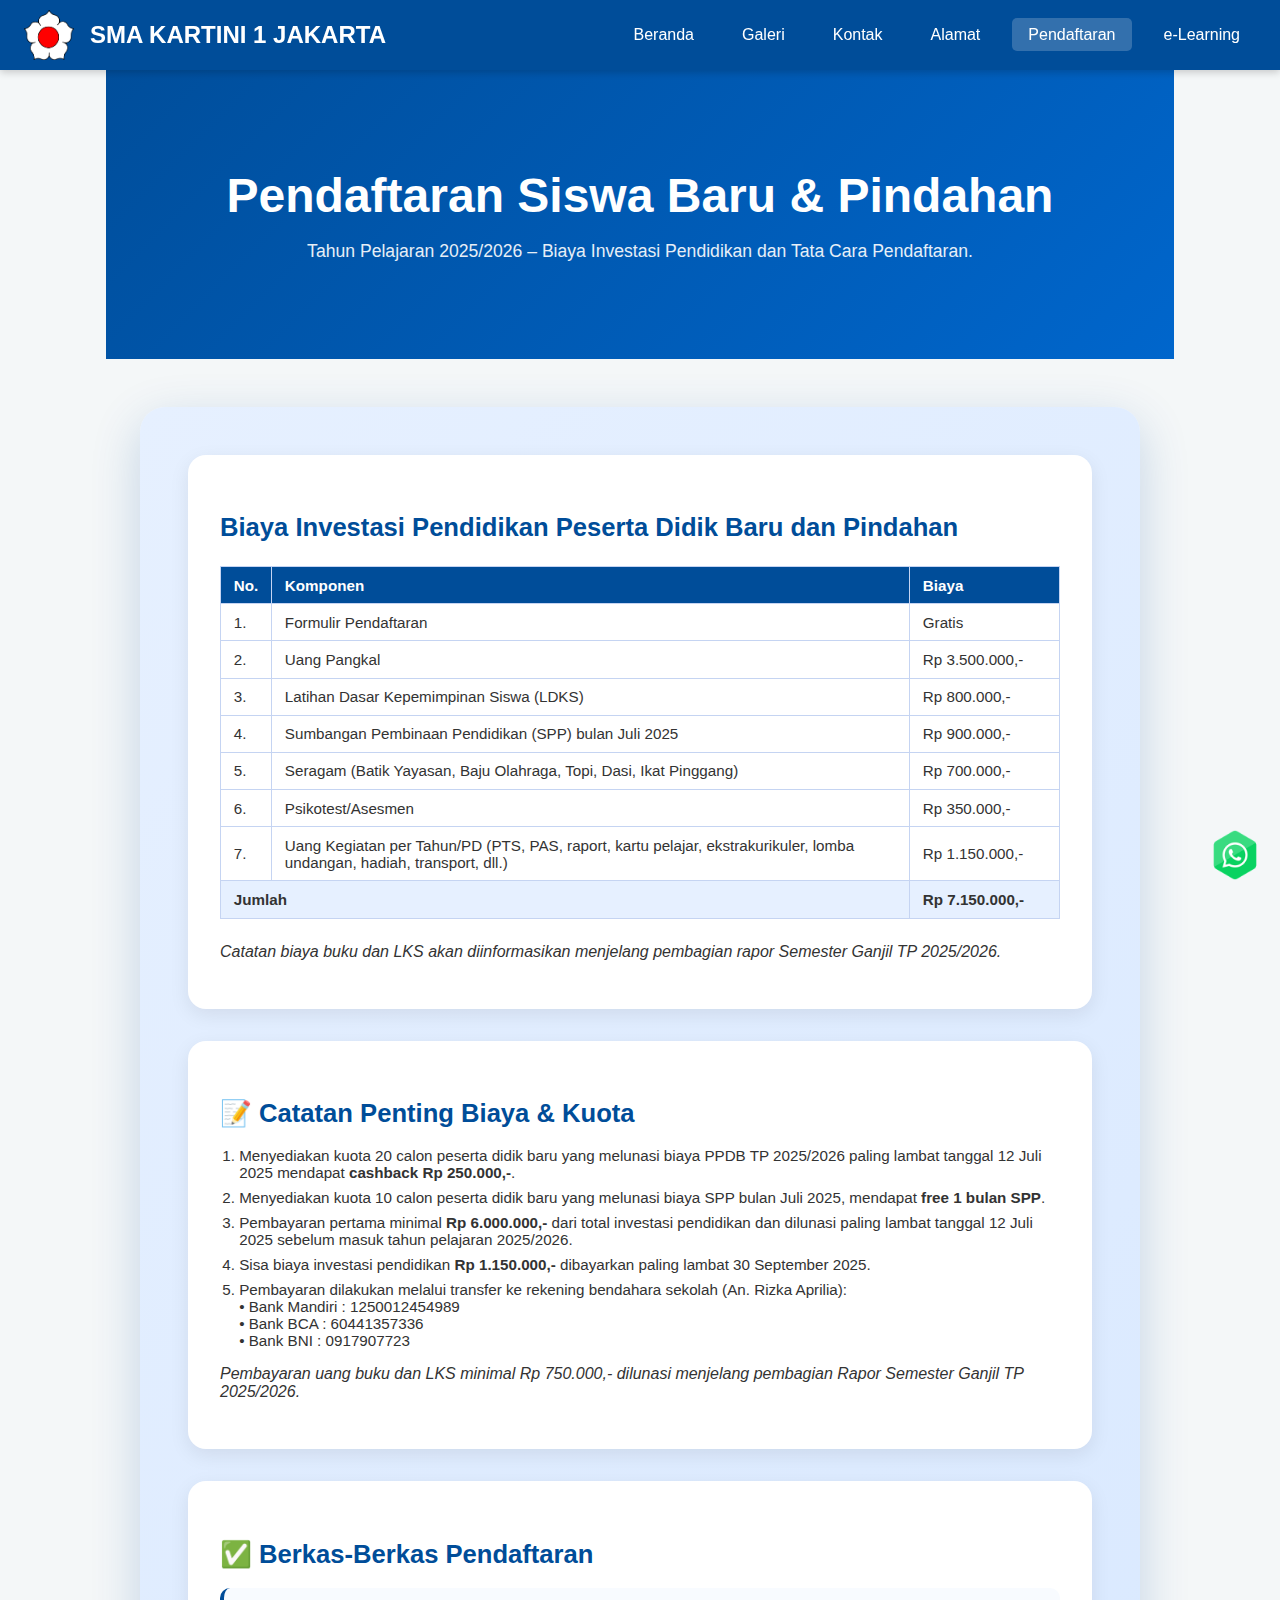
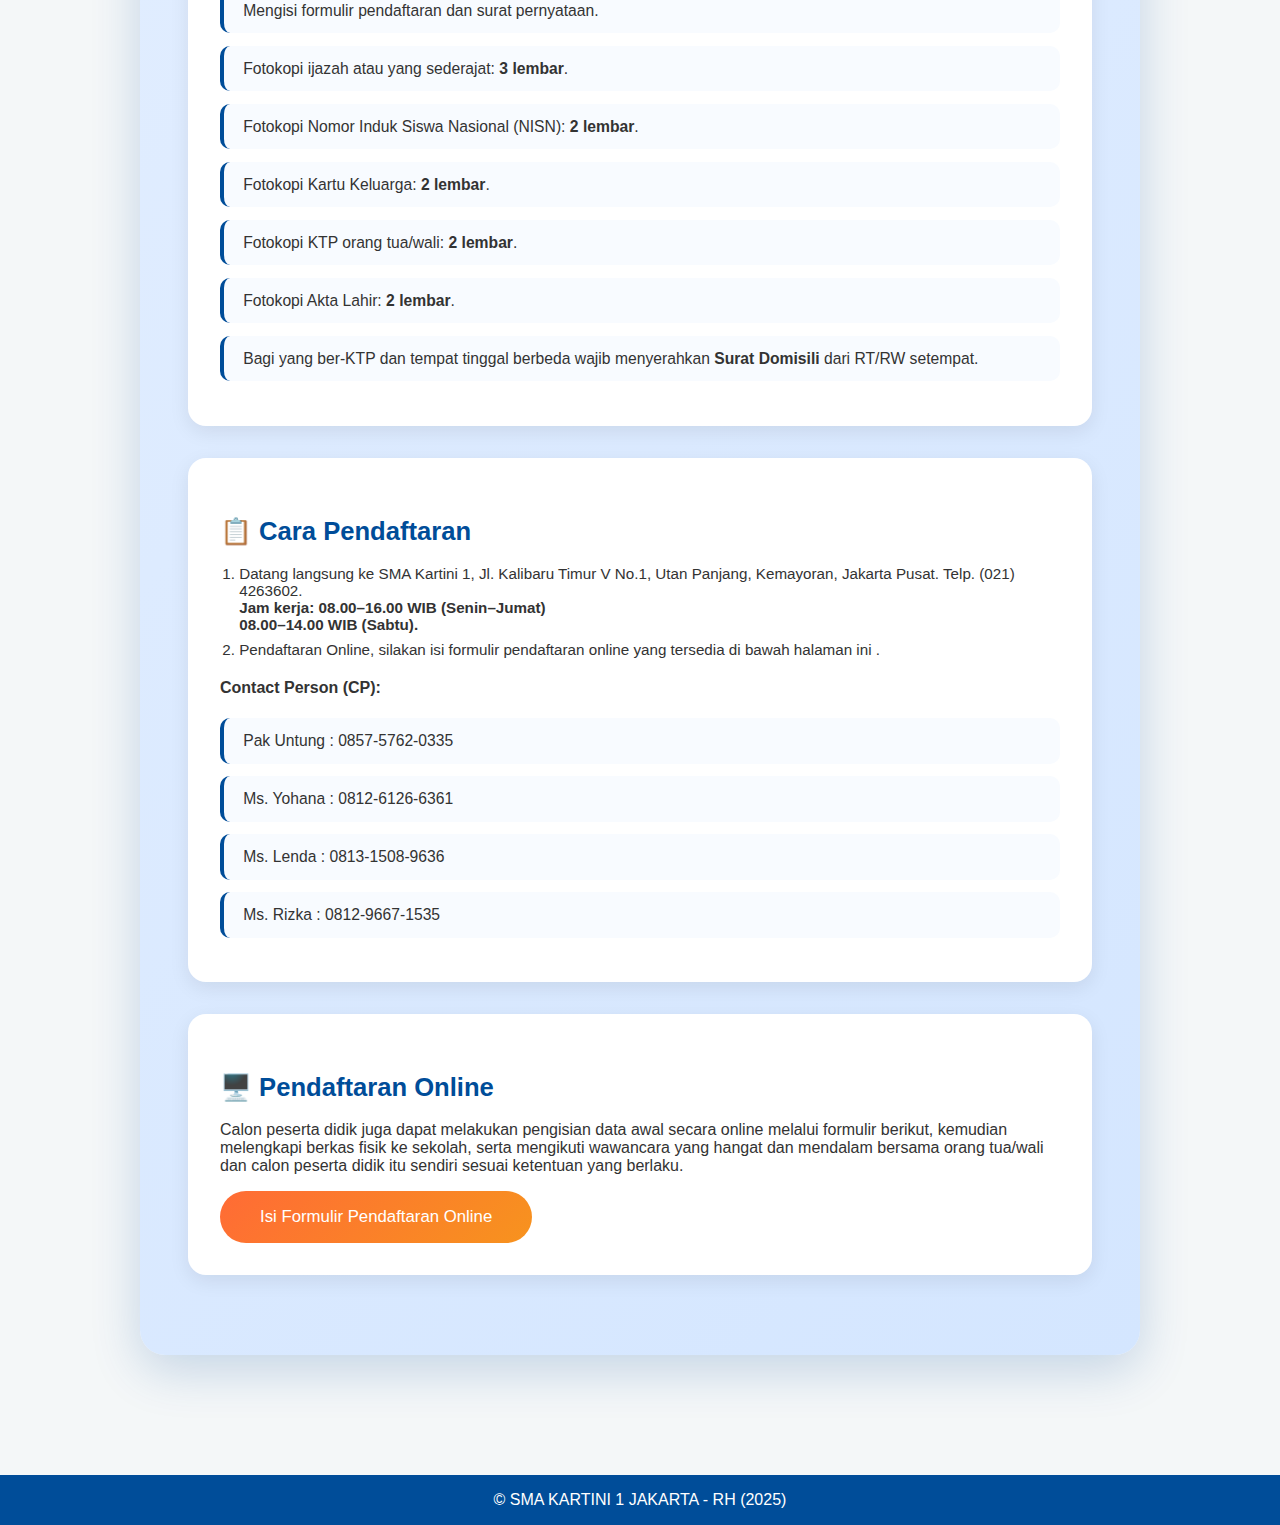
<file: pendaftaran.html>
<!DOCTYPE html>
<html lang="id">
<head>
    <meta charset="UTF-8">
    <meta name="viewport" content="width=device-width, initial-scale=1">
    <title>Pendaftaran Siswa Baru - SMA KARTINI 1 JAKARTA</title>
    <link rel="icon" href="images/Logo-Sekolah.png" type="image/png">
    <link rel="stylesheet" href="style.css">
    <style>
        .hero-section {
            background: linear-gradient(135deg, #004d99, #0066cc);
            color: white;
            text-align: center;
            padding: 120px 20px 80px;
            margin-bottom: 3rem;
        }
        .hero-section h1 { font-size: 3rem; margin-bottom: 1rem; }
        .hero-section p { font-size: 1.1rem; opacity: 0.9; }

        .nav-list a[href="pendaftaran.html"] {
            background: #ffffff33 !important;
            color: #fff !important;
        }

        .pendaftaran-container {
            max-width: 1000px;
            margin: 0 auto 4rem;
            background: linear-gradient(135deg, #e6f0ff, #d4e6ff);
            border-radius: 25px;
            padding: 3rem;
            box-shadow: 0 15px 50px rgba(0,77,153,0.2);
        }

        .persyaratan-box, .alur-box, .form-section, .faq-section {
            background: #fff;
            border-radius: 18px;
            padding: 2rem;
            margin-bottom: 2rem;
            box-shadow: 0 6px 20px rgba(0,0,0,0.08);
        }

        .persyaratan-box h3,
        .alur-box h3,
        .form-section h3,
        .faq-section h3 {
            color: #004d99;
            margin-bottom: 1.2rem;
        }

        .persyaratan-list {
            list-style: none;
            padding: 0;
            margin: 0;
        }

        .persyaratan-list li {
            background: #f8fbff;
            margin-bottom: 0.8rem;
            padding: 0.85rem 1.2rem;
            border-radius: 10px;
            border-left: 4px solid #004d99;
            font-size: 0.98rem;
        }

        .biaya-table {
            width: 100%;
            border-collapse: collapse;
            margin: 1.5rem 0;
            font-size: 0.95rem;
        }
        .biaya-table th,
        .biaya-table td {
            border: 1px solid #c5d4f2;
            padding: 0.6rem 0.8rem;
            text-align: left;
        }
        .biaya-table th {
            background: #004d99;
            color: #fff;
        }
        .biaya-table tfoot td {
            font-weight: 700;
            background: #e6f0ff;
        }

        .catatan-list {
            font-size: 0.95rem;
            padding-left: 1.2rem;
        }
        .catatan-list li {
            margin-bottom: 0.5rem;
        }

        .biaya-grid {
            display: grid;
            grid-template-columns: repeat(auto-fit, minmax(260px, 1fr));
            gap: 1rem;
            margin: 1.5rem 0;
        }
        .biaya-item {
            background: #f8fbff;
            border-radius: 12px;
            padding: 1rem 1.2rem;
            text-align: center;
        }
        .biaya-label { display: block; font-weight: 600; color: #004d99; }
        .biaya-harga { display: block; font-size: 1.2rem; font-weight: 700; color: #d32f2f; }

        .highlight { color: #d32f2f; font-weight: 700; }

        .btn-large {
            padding: 1rem 2.5rem;
            font-size: 1.05rem;
            border-radius: 999px;
        }
        .btn-primary {
            background: linear-gradient(135deg, #ff6b35, #f7931e);
            border: none;
        }
        .btn-primary:hover {
            background: linear-gradient(135deg, #e55a2b, #e6820d);
        }

        .faq-grid {
            display: grid;
            grid-template-columns: repeat(auto-fit,minmax(260px,1fr));
            gap: 1rem;
        }
        .faq-item h4 { margin-bottom: 0.4rem; color:#004d99; }
        .faq-item p { font-size: 0.95rem; }

        @media (max-width: 768px) {
            .pendaftaran-container { padding: 1.8rem; }
        }
    </style>
</head>
<body>
<header>
    <div class="header-content">
        <img src="images/Logo-Sekolah.png" alt="Logo Sekolah" class="logo" onclick="window.location.href='index.html'" />
        <h1>SMA KARTINI 1 JAKARTA</h1>
    </div>
    <nav>
        <button class="menu-toggle">☰</button>
        <ul class="nav-list">
            <li><a href="index.html#info">Beranda</a></li>
            <li><a href="index.html#galeri">Galeri</a></li>
            <li><a href="index.html#kontak">Kontak</a></li>
            <li><a href="index.html#alamat">Alamat</a></li>
            <li><a href="pendaftaran.html" class="active">Pendaftaran</a></li>
            <li><a href="https://smakartini1jkt.scola.id/auth/login" target="_blank">e-Learning</a></li>
        </ul>
    </nav>
</header>

<main>
    <section class="hero-section">
        <h1>Pendaftaran Siswa Baru & Pindahan</h1>
        <p>Tahun Pelajaran 2025/2026 – Biaya Investasi Pendidikan dan Tata Cara Pendaftaran.</p>
    </section>

    <div class="pendaftaran-container">
        <!-- RINCIAN BIAYA DARI SURAT -->
        <div class="form-section">
            <h3>Biaya Investasi Pendidikan Peserta Didik Baru dan Pindahan</h3>
            <table class="biaya-table">
                <thead>
                    <tr>
                        <th style="width:40px;">No.</th>
                        <th>Komponen</th>
                        <th style="width:150px;">Biaya</th>
                    </tr>
                </thead>
                <tbody>
                    <tr>
                        <td>1.</td>
                        <td>Formulir Pendaftaran</td>
                        <td>Gratis</td>
                    </tr>
                    <tr>
                        <td>2.</td>
                        <td>Uang Pangkal</td>
                        <td>Rp 3.500.000,-</td>
                    </tr>
                    <tr>
                        <td>3.</td>
                        <td>Latihan Dasar Kepemimpinan Siswa (LDKS)</td>
                        <td>Rp   800.000,-</td>
                    </tr>
                    <tr>
                        <td>4.</td>
                        <td>Sumbangan Pembinaan Pendidikan (SPP) bulan Juli 2025</td>
                        <td>Rp   900.000,-</td>
                    </tr>
                    <tr>
                        <td>5.</td>
                        <td>Seragam (Batik Yayasan, Baju Olahraga, Topi, Dasi, Ikat Pinggang)</td>
                        <td>Rp   700.000,-</td>
                    </tr>
                    <tr>
                        <td>6.</td>
                        <td>Psikotest/Asesmen</td>
                        <td>Rp   350.000,-</td>
                    </tr>
                    <tr>
                        <td>7.</td>
                        <td>
                            Uang Kegiatan per Tahun/PD (PTS, PAS, raport, kartu pelajar,
                            ekstrakurikuler, lomba undangan, hadiah, transport, dll.)
                        </td>
                        <td>Rp 1.150.000,-</td>
                    </tr>
                </tbody>
                <tfoot>
                    <tr>
                        <td colspan="2">Jumlah</td>
                        <td>Rp 7.150.000,-</td>
                    </tr>
                </tfoot>
            </table>
            <p><em>Catatan biaya buku dan LKS akan diinformasikan menjelang pembagian rapor Semester Ganjil TP 2025/2026.</em></p>
        </div>

        <!-- CATATAN DARI SURAT -->
        <div class="persyaratan-box">
            <h3>📝 Catatan Penting Biaya & Kuota</h3>
            <ol class="catatan-list">
                <li>Menyediakan kuota 20 calon peserta didik baru yang melunasi biaya PPDB TP 2025/2026 paling lambat tanggal 12 Juli 2025 mendapat <strong>cashback Rp 250.000,-</strong>.</li>
                <li>Menyediakan kuota 10 calon peserta didik baru yang melunasi biaya SPP bulan Juli 2025, mendapat <strong>free 1 bulan SPP</strong>.</li>
                <li>Pembayaran pertama minimal <strong>Rp 6.000.000,-</strong> dari total investasi pendidikan dan dilunasi paling lambat tanggal 12 Juli 2025 sebelum masuk tahun pelajaran 2025/2026.</li>
                <li>Sisa biaya investasi pendidikan <strong>Rp 1.150.000,-</strong> dibayarkan paling lambat 30 September 2025.</li>
                <li>Pembayaran dilakukan melalui transfer ke rekening bendahara sekolah (An. Rizka Aprilia):<br>
                    • Bank Mandiri : 1250012454989<br>
                    • Bank BCA     : 60441357336<br>
                    • Bank BNI     : 0917907723
                </li>
            </ol>
            <p><em>Pembayaran uang buku dan LKS minimal Rp 750.000,- dilunasi menjelang pembagian Rapor Semester Ganjil TP 2025/2026.</em></p>
        </div>

        <!-- PERSYARATAN BERKAS -->
        <div class="persyaratan-box">
            <h3>✅ Berkas-Berkas Pendaftaran</h3>
            <ul class="persyaratan-list">
                <li>Mengisi formulir pendaftaran dan surat pernyataan.</li>
                <li>Fotokopi ijazah atau yang sederajat: <strong>3 lembar</strong>.</li>
                <li>Fotokopi Nomor Induk Siswa Nasional (NISN): <strong>2 lembar</strong>.</li>
                <li>Fotokopi Kartu Keluarga: <strong>2 lembar</strong>.</li>
                <li>Fotokopi KTP orang tua/wali: <strong>2 lembar</strong>.</li>
                <li>Fotokopi Akta Lahir: <strong>2 lembar</strong>.</li>
                <li>Bagi yang ber-KTP dan tempat tinggal berbeda wajib menyerahkan <strong>Surat Domisili</strong> dari RT/RW setempat.</li>
            </ul>
        </div>

        <!-- CARA PENDAFTARAN & KONTAK -->
        <div class="alur-box">
            <h3>📋 Cara Pendaftaran</h3>
            <ol class="catatan-list">
                <li>Datang langsung ke SMA Kartini 1, Jl. Kalibaru Timur V No.1, Utan Panjang, Kemayoran, Jakarta Pusat. Telp. (021) 4263602.
                    <br><b>Jam kerja: 08.00–16.00 WIB (Senin–Jumat)</b> 
                    <br><b>08.00–14.00 WIB (Sabtu).</b></li>
                <li>Pendaftaran Online, silakan isi formulir pendaftaran online yang tersedia di bawah halaman ini .</li>
            </ol>

            <h4>Contact Person (CP):</h4>
            <ul class="persyaratan-list">
                <li>Pak Untung : 0857-5762-0335</li>
                <li>Ms. Yohana : 0812-6126-6361</li>
                <li>Ms. Lenda  : 0813-1508-9636</li>
                <li>Ms. Rizka  : 0812-9667-1535</li>
            </ul>
        </div>

        <!-- FORM ONLINE -->
        <div class="form-section">
            <h3>🖥️ Pendaftaran Online</h3>
            <p>Calon peserta didik juga dapat melakukan pengisian data awal secara online melalui formulir berikut, kemudian melengkapi berkas fisik ke sekolah, serta mengikuti wawancara yang hangat dan mendalam bersama orang tua/wali dan calon peserta didik itu sendiri sesuai ketentuan yang berlaku.</p>
            <a href="https://forms.gle/bUh7BBCm8kG7suHY6" target="_blank" class="btn btn-large btn-primary">
                 Isi Formulir Pendaftaran Online
            </a>
        </div>
    </div>
</main>

<footer>&copy; SMA KARTINI 1 JAKARTA - RH (2025)</footer>
<a href="https://wa.me/628977791522" class="whatsapp-float" target="_blank">
    <img src="images/WhatsApp-Icon.png" alt="WhatsApp">
</a>

<script>
document.addEventListener('DOMContentLoaded', function() {
    const menuToggle = document.querySelector('.menu-toggle');
    const navList = document.querySelector('.nav-list');
    menuToggle?.addEventListener('click', () => navList?.classList.toggle('show'));

    document.addEventListener('click', (e) => {
        if (!navList?.contains(e.target) && !menuToggle?.contains(e.target)) {
            navList?.classList.remove('show');
        }
    });
});
</script>
</body>
</html>
</file>
<file: style.css>
/* Reset & umum */
* {
    box-sizing: border-box;
}

html {
  scroll-behavior: smooth;
}

body {
    margin: 0;
    font-family: 'Segoe UI', Tahoma, Geneva, Verdana, sans-serif;
    background: #f4f7f8;
    /*padding-top: 70px;*/
    color: #333;
}

.section {
    margin-bottom: 3rem;
    padding: 4.5rem 0;
}

/* HEADER */
header {
    background-color: #004d99;
    color: white;
    position: fixed;
    top: 0; left: 0; right: 0;
    height: 70px;
    display: flex;
    align-items: center;
    justify-content: space-between;
    padding: 0 1.5rem;
    z-index: 1000;
    box-shadow: 0 2px 8px rgba(0,0,0,0.2);
}

.header-content {
    display: flex;
    align-items: center;
    gap: 1rem;
}

.logo {
    height: 50px;
    width: auto;
    cursor: pointer; /* pointer saat hover */
    transition: transform 0.2s ease;
}

.logo:hover {
    transform: scale(1.05); /* efek zoom kecil */
}

header h1 {
    font-size: 1.5rem;
    margin: 0;
}

nav ul {
    list-style: none;
    display: flex;
    gap: 1rem;
    margin: 0;
    padding: 0;
}

nav li {
    display: inline;
}

nav a {
    color: white;
    text-decoration: none;
    padding: 0.5rem 1rem;
    border-radius: 5px;
    transition: background-color 0.3s ease;
}

nav a:hover {
    background-color: #003366;
}

/* ACTIVE MENU */
nav a.active {
    background: #ffd700 !important;
    color: #004d99 !important;
}

main {
    max-width: 1100px;
    margin: 0 auto 40px auto;
    padding: 1rem;
}

.section {
    margin-bottom: 3rem;
}

/* SLIDER BERANDA */
.slider {
    position: relative;
    max-width: 100%;
    margin: auto;
    border-radius: 10px;
    overflow: hidden;
}

.slides .slide {
    display: none;
    position: relative;
}

.slides .slide img {
    width: 100%;
    vertical-align: middle;
    border-radius: 10px;
    height: 600px;
    object-fit: cover;
}

.caption {
    position: absolute;
    bottom: 30px;
    width: 100%;
    text-align: center;
    color: white;
    font-size: 2rem;
    font-weight: 700;
    user-select: none;
    text-shadow: 2px 2px 8px rgba(0,0,0,0.9);
    opacity: 0;
    transform: translateY(20px);
    transition: opacity 1s ease, transform 1s ease;
}

.caption.active {
    opacity: 1;
    transform: translateY(0);
}

/* Stats */
.stats-section {
    background: linear-gradient(135deg, #e6f0ff 0%, #d4e6ff 100%);
    padding: 4rem 2rem;
    border-radius: 25px;
    margin: 3rem auto;
    max-width: 1000px;
    box-shadow: 0 15px 50px rgba(0,77,153,0.2);
}

.stats-grid {
    display: grid;
    grid-template-columns: repeat(auto-fit, minmax(280px, 1fr));
    gap: 2.5rem;
    text-align: center;
}

.stat-box {
    padding: 2.5rem 1.5rem;
    background: rgba(255,255,255,0.9);
    backdrop-filter: blur(15px);
    border-radius: 25px;
    transition: all 0.4s ease;
    border: 1px solid rgba(0,77,153,0.1);
}

.stat-box:hover {
    transform: translateY(-10px) scale(1.02);
    box-shadow: 0 20px 60px rgba(0,77,153,0.25);
}

.stat-icon {
    font-size: 4rem;
    margin-bottom: 1.5rem;
    background: linear-gradient(135deg, #004d99, #004d99);
    -webkit-background-clip: text;
    -webkit-text-fill-color: transparent;
    background-clip: text;
}

.stat-number {
    font-size: 4rem;
    font-weight: 800;
    color: #004d99;
    line-height: 1;
    margin-bottom: 1rem;
    font-family: 'Segoe UI', sans-serif;
}

.stat-label {
    font-size: 1.15rem;
    color: #004d99;
    font-weight: 600;
}

@media (max-width: 768px) {
    .stats-section {
        padding: 3rem 1rem;
        margin: 2rem 1rem;
    }
    
    .stat-number {
        font-size: 3rem;
    }
    
    .stat-icon {
        font-size: 3rem;
    }
}

/* SAMBUTAN */
section#sambutan {
    background-color: #e6f0ff;
    border-left: 6px solid #004d99;
    padding: 1.5rem 2rem;
    margin-bottom: 3rem;
    border-radius: 8px;
    font-size: 1.1rem;
    line-height: 1.6;
    color: #23395d;
    max-width: 900px;
    margin-left: auto;
    margin-right: auto;
}

section#sambutan h2 {
    text-align: center;
    color: #004d99;
    font-weight: 700;
    margin-bottom: 1rem;
}

section#sambutan em {
    font-style: italic;
    font-weight: 600;
}

/* GALERI */
section#galeri h2 {
    text-align: center;
}

.gallery-container {
    position: relative;
    max-width: 1000px;
    margin: 0 auto;
    overflow: hidden;
}

.gallery-track {
    display: flex;
    transition: transform 0.5s ease-in-out;
    gap: 1rem;
}

.gallery-slide {
    flex-shrink: 0;
    width: calc(33.333% - 0.67rem);
}

.gallery-slide img {
    width: 100%;
    height: 250px;
    object-fit: cover;
    border-radius: 12px;
    box-shadow: 0 4px 12px rgba(0,0,0,0.2);
    transition: transform 0.3s ease;
}

.gallery-slide img:hover {
    transform: scale(1.05);
}

.gallery-btn {
    position: absolute;
    top: 50%;
    transform: translateY(-50%);
    background: rgba(0,77,153,0.8);
    color: white;
    border: none;
    width: 50px;
    height: 50px;
    border-radius: 50%;
    font-size: 1.4rem;
    cursor: pointer;
    z-index: 10;
    transition: all 0.3s ease;
}

.gallery-btn:hover {
    background: #004d99;
    transform: translateY(-50%) scale(1.1);
}

.prev-gallery {
    left: 10px;
}

.next-gallery {
    right: 10px;
}

/* VIDEO */
.video-container {
    position: relative;
    width: 100%;
    padding-bottom: 56.25%;
    height: 0;
    overflow: hidden;
    border-radius: 10px;
    box-shadow: 0 3px 12px rgba(0,0,0,0.3);
}

.video-container iframe {
    position: absolute;
    top: 0;
    left: 0;
    width: 100%;
    height: 100%;
    border: 0;
}

/* PROFIL GURU */
section#profil h2 {
    text-align: center;
    color: #004d99;
    margin-bottom: 2rem;
}

.carousel-container {
    position: relative;
    max-width: 1100px;
    margin: 0 auto 3rem auto;
    padding: 0 2rem;
    overflow: hidden;
}

.carousel-track-container {
    overflow: hidden;
}

.carousel-track {
    display: flex;
    transition: transform 0.5s ease-in-out;
    list-style: none;
    padding: 0;
    margin: 0;
}

.carousel-slide {
    min-width: 180px;
    margin-right: 1rem;
    background-color: #e6f0ff;
    border-radius: 20px;
    box-shadow: 0 3px 10px rgba(0,0,0,0.1);
    padding: 1rem;
    text-align: center;
    flex-shrink: 0;
}

.profile-img {
    width: 140px;
    height: 140px;
    object-fit: cover;
    border-radius: 50%;
    border: 4px solid #004d99;
    margin: 0 auto 1rem auto;
}

.carousel-slide h3 {
    margin: 0.5rem 0 0.3rem 0;
    color: #003366;
    font-weight: 700;
    font-size: 1.1rem;
}

.carousel-slide p {
    margin: 0;
    font-style: italic;
    color: #1a1a1a;
    font-size: 0.95rem;
}

.carousel-btn {
    position: absolute;
    top: 50%;
    transform: translateY(-50%);
    background-color: rgba(0, 77, 153, 0.6);
    border: none;
    color: white;
    font-size: 1.5rem;
    padding: 0.2rem 0.5rem;
    cursor: pointer;
    border-radius: 10%;
    user-select: none;
    z-index: 100;
    transition: background-color 0.3s ease;
}

.carousel-btn:hover {
    background-color: rgba(0, 77, 153, 0.9);
}

.carousel-btn.prev {
    left: 10px;
}

.carousel-btn.next {
    right: 10px;
}

/* KONTAK */
section#kontak h2 {
    text-align: center;
}

.kontak-grid {
    display: flex;
    gap: 2rem;
    justify-content: center;
    margin-top: 1.5rem;
    flex-wrap: wrap;
}

.kontak-box {
    background: #e6f0ff;
    border-radius: 12px;
    box-shadow: 0 2px 8px rgba(0,0,0,0.15);
    display: flex;
    align-items: center;
    min-width: 400px;
    max-width: 300px;
    padding: 1rem 1.5rem;
    gap: 2rem;
}

.kontak-icon {
    display: flex !important;
    align-items: center !important;
    justify-content: center !important;
    width: 50px;
    height: 50px;
    border-radius: 50%;
    background: linear-gradient(135deg, #004d99, #0066cc);
    color: white;
    font-size: 1.3rem;
    flex-shrink: 0;
    box-shadow: 0 4px 15px rgba(0,77,153,0.3);
    transition: all 0.3s ease;
    line-height: 1 !important; /* Reset line-height Font Awesome */
    position: relative;
}

.kontak-icon::before {
    line-height: 1 !important;
    display: block !important;
    margin: 0 !important;
    padding: 0 !important;
}

.kontak-icon {
    font-size: 1.8rem !important; /* Font Awesome size */
    width: 50px;
    height: 50px;
    border-radius: 50%;
    background: linear-gradient(135deg, #004d99, #0066cc);
    color: white !important;
    display: flex !important;
    align-items: center;
    justify-content: center;
    flex-shrink: 0;
    box-shadow: 0 4px 15px rgba(0,77,153,0.3);
    transition: all 0.3s ease;
}

.kontak-icon:hover {
    transform: scale(1.1);
    box-shadow: 0 6px 20px rgba(0,77,153,0.4);
}

.kontak-title {
    margin: 0;
    font-weight: bold;
    color: #23395d;
}

.kontak-value {
    margin: 0.2rem 0 0 0;
    font-size: 0.9rem;
    color: #003366;
}

/* Alamat */
section#alamat h2 {
    text-align: center;
}

/* TOMTOM */
.btn {
    display: inline-block;
    background: #004d99;
    color: white;
    padding: 0.5rem 1.2rem;
    text-decoration: none;
    border-radius: 5px;
    transition: background-color 0.3s ease;
}

.btn:hover {
    background: #003366;
}

.btn-large {
    padding: 1rem 2.5rem;
    font-size: 1.05rem;
}

/* FOOTER */
footer {
    background: #004d99;
    color: white;
    text-align: center;
    padding: 1rem;
}

/* MOBILE MENU */
.menu-toggle {
    display: none;
    font-size: 2rem;
    color: white;
    background: none;
    border: none;
    cursor: pointer;
}

/* RESPONSIVE */
@media (max-width: 768px) {
    .menu-toggle {
        display: block;
    }
    
    nav ul.nav-list {
        display: none;
        flex-direction: column;
        background-color: #004d99;
        position: absolute;
        top: 70px;
        right: 0;
        width: 200px;
        border-radius: 0 0 0 10px;
        box-shadow: 0 3px 12px rgba(0,0,0,0.4);
        z-index: 1001;
    }
    
    nav ul.nav-list.show {
        display: flex;
    }
    
    nav ul.nav-list li {
        border-bottom: 1px solid rgba(255,255,255,0.2);
    }
    
    nav ul.nav-list li:last-child {
        border-bottom: none;
    }
    
    nav ul.nav-list a {
        display: block;
        padding: 1rem;
        color: white;
        text-decoration: none;
    }
    
    nav ul.nav-list a:hover {
        background-color: #003366;
    }

    /* Responsive lainnya */
    .carousel-slide {
        min-width: 140px;
    }

    .profile-img {
        width: 100px;
        height: 100px;
    }

    .kontak-box {
        min-width: auto;
        max-width: 100%;
        flex-direction: column;
        text-align: center;
        gap: 1rem;
    }

    .gallery-slide {
        width: calc(50% - 0.5rem);
    }
    
    .gallery-slide img {
        height: 200px;
    }
}

@media (max-width: 480px) {
    .gallery-slide {
        width: calc(100% - 0.5rem);
    }
    
    .gallery-slide img {
        height: 250px;
    }
}

/* WHATSAPP FLOAT */
.whatsapp-float {
    position: fixed;
    width: 50px;
    height: 50px;
    bottom: 20px;
    right: 20px;
    z-index: 10000;
    cursor: pointer;
    transition: width 0.3s ease, height 0.3s ease;
}

.whatsapp-float img {
    width: 100%;
    height: 100%;
    object-fit: contain;
}

@media (max-width: 768px) {
    .whatsapp-float {
        width: 40px;
        height: 40px;
        bottom: 15px;
        right: 15px;
    }
}

/* RESPONSIVE TYPOGRAPHY GLOBAL */
h1 { font-size: clamp(1.5rem, 5vw, 2.5rem); }
h2 { font-size: clamp(1.3rem, 4vw, 2rem); }
h3 { font-size: clamp(1.1rem, 3vw, 1.6rem); }

@media (max-width: 768px) {
    h1 { font-size: 1.4rem; }
    h2 { font-size: 1.3rem; }
    h3 { font-size: 1.2rem; }
}


/* HALAMAN PENDAFTARAN - SEMUA KELAS */
.persyaratan-box, .alur-box, .form-section, .faq-section {
    background: #fff;
    border-radius: 18px;
    padding: 2rem;
    margin-bottom: 2rem;
    box-shadow: 0 6px 20px rgba(0,0,0,0.08);
}

.persyaratan-box h3, .alur-box h3, .form-section h3, .faq-section h3 {
    color: #004d99;
    margin-bottom: 1.2rem;
}

.persyaratan-list {
    list-style: none;
    padding: 0;
    margin: 0;
}

.persyaratan-list li {
    background: #f8fbff;
    margin-bottom: 0.8rem;
    padding: 0.85rem 1.2rem;
    border-radius: 10px;
    border-left: 4px solid #004d99;
    font-size: 0.98rem;
}

.catatan-list {
    font-size: 0.95rem;
    padding-left: 1.2rem;
}

.catatan-list li {
    margin-bottom: 0.5rem;
}

.biaya-table {
    width: 100%;
    border-collapse: collapse;
    margin: 1.5rem 0;
    font-size: 0.95rem;
}

.biaya-table th,
.biaya-table td {
    border: 1px solid #c5d4f2;
    padding: 0.6rem 0.8rem;
    text-align: left;
}

.biaya-table th {
    background: #004d99;
    color: #fff;
}

.biaya-table tfoot td {
    font-weight: 700;
    background: #e6f0ff;
}

.biaya-grid {
    display: grid;
    grid-template-columns: repeat(auto-fit, minmax(260px, 1fr));
    gap: 1rem;
    margin: 1.5rem 0;
}

.biaya-item {
    background: #f8fbff;
    border-radius: 12px;
    padding: 1rem 1.2rem;
    text-align: center;
}

.biaya-label {
    display: block;
    font-weight: 600;
    color: #004d99;
}

.biaya-harga {
    display: block;
    font-size: 1.2rem;
    font-weight: 700;
    color: #d32f2f;
}

.highlight {
    color: #d32f2f;
    font-weight: 700;
}

.btn-primary {
    background: linear-gradient(135deg, #ff6b35, #f7931e) !important;
}

.btn-primary:hover {
    background: linear-gradient(135deg, #e55a2b, #e6820d) !important;
}

.faq-grid {
    display: grid;
    grid-template-columns: repeat(auto-fit, minmax(260px, 1fr));
    gap: 1rem;
}

.faq-item h4 {
    margin-bottom: 0.4rem;
    color: #004d99;
}

.faq-item p {
    font-size: 0.95rem;

}
</file>
